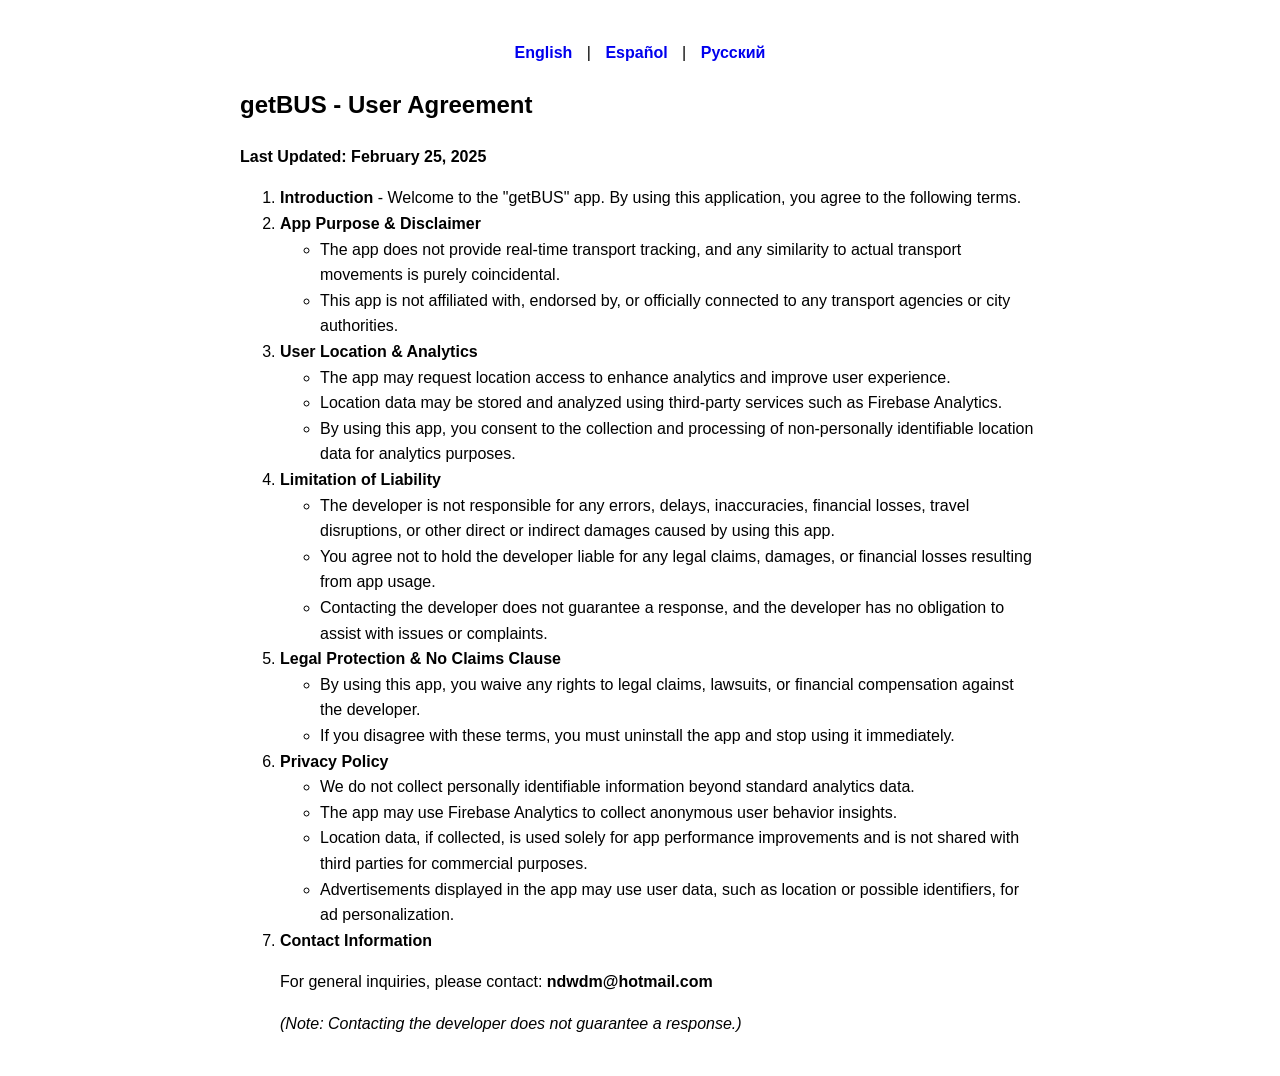
<file: getBUS_user_agreement.html>
<!DOCTYPE html>
<html lang="en">
<head>
    <meta charset="UTF-8">
    <meta name="viewport" content="width=device-width, initial-scale=1.0">
    <title>getBUS - User Agreement</title>
    <style>
        body { font-family: Arial, sans-serif; margin: 40px; line-height: 1.6; }
        .container { max-width: 800px; margin: auto; }
        .language-selector { text-align: center; margin-bottom: 20px; }
        .language-selector a { margin: 0 10px; text-decoration: none; font-weight: bold; }
        .agreement { display: none; }
        .active { display: block; }
    </style>
    <script>
        function showAgreement(lang) {
            document.querySelectorAll('.agreement').forEach(el => el.classList.remove('active'));
            document.getElementById(lang).classList.add('active');
        }
    </script>
</head>
<body>

<div class="container">
    <div class="language-selector">
        <a href="#" onclick="showAgreement('english'); return false;">English</a> |
        <a href="#" onclick="showAgreement('spanish'); return false;">Español</a> |
        <a href="#" onclick="showAgreement('russian'); return false;">Русский</a>
    </div>

    <!-- English Agreement -->
    <div id="english" class="agreement active">
        <h2>getBUS - User Agreement</h2>
        <p><strong>Last Updated: February 25, 2025</strong></p>
        <ol>
            <li><strong>Introduction</strong> - Welcome to the "getBUS" app. By using this application, you agree to the following terms.</li>
            <li><strong>App Purpose & Disclaimer</strong>
                <ul>
                    <li>The app does not provide real-time transport tracking, and any similarity to actual transport movements is purely coincidental.</li>
                    <li>This app is not affiliated with, endorsed by, or officially connected to any transport agencies or city authorities.</li>
                </ul>
            </li>
            <li><strong>User Location & Analytics</strong>
                <ul>
                    <li>The app may request location access to enhance analytics and improve user experience.</li>
                    <li>Location data may be stored and analyzed using third-party services such as Firebase Analytics.</li>
                    <li>By using this app, you consent to the collection and processing of non-personally identifiable location data for analytics purposes.</li>
                </ul>
            </li>
            <li><strong>Limitation of Liability</strong>
                <ul>
                    <li>The developer is not responsible for any errors, delays, inaccuracies, financial losses, travel disruptions, or other direct or indirect damages caused by using this app.</li>
                    <li>You agree not to hold the developer liable for any legal claims, damages, or financial losses resulting from app usage.</li>
                    <li>Contacting the developer does not guarantee a response, and the developer has no obligation to assist with issues or complaints.</li>
                </ul>
            </li>
            <li><strong>Legal Protection & No Claims Clause</strong>
                <ul>
                    <li>By using this app, you waive any rights to legal claims, lawsuits, or financial compensation against the developer.</li>
                    <li>If you disagree with these terms, you must uninstall the app and stop using it immediately.</li>
                </ul>
            </li>
            <li><strong>Privacy Policy</strong>
                <ul>
                    <li>We do not collect personally identifiable information beyond standard analytics data.</li>
                    <li>The app may use Firebase Analytics to collect anonymous user behavior insights.</li>
                    <li>Location data, if collected, is used solely for app performance improvements and is not shared with third parties for commercial purposes.</li>
                    <li>Advertisements displayed in the app may use user data, such as location or possible identifiers, for ad personalization.</li>
                </ul>
            </li>
            <li><strong>Contact Information</strong>
                <p>For general inquiries, please contact: <strong>ndwdm@hotmail.com</strong></p>
                <p><em>(Note: Contacting the developer does not guarantee a response.)</em></p>
            </li>
        </ol>
    </div>

    <!-- Spanish Agreement -->
    <div id="spanish" class="agreement">
        <h2>getBUS - Acuerdo de Usuario</h2>
        <p><strong>Última actualización: 25 de febrero de 2025</strong></p>
        <ol>
            <li><strong>Introducción</strong> - Bienvenido a la aplicación "getBUS". Al utilizar esta aplicación, usted acepta los siguientes términos.</li>
            <li><strong>Propósito y Descargo de Responsabilidad</strong>
                <ul>
                    <li>La aplicación no proporciona seguimiento de transporte en tiempo real, y cualquier coincidencia con movimientos reales es puramente casual.</li>
                    <li>Esta aplicación no está afiliada, respaldada ni conectada oficialmente con ninguna agencia de transporte o autoridad municipal.</li>
                </ul>
            </li>
            <li><strong>Ubicación y análisis del usuario</strong>
                <ul>
                    <li>La aplicación puede solicitar acceso a la ubicación para mejorar los análisis y la experiencia del usuario.</li>
                    <li>Los datos de ubicación pueden almacenarse y analizarse mediante servicios de terceros como Firebase Analytics.</li>
                    <li>Al utilizar esta aplicación, acepta la recopilación y el procesamiento de datos de ubicación no personalmente identificables para fines analíticos.</li>
                </ul>
            </li>
            <li><strong>Limitación de responsabilidad</strong>
                <ul>
                    <li>El desarrollador no es responsable de ningún error, demora, inexactitud, pérdida financiera, interrupción de viajes u otros daños directos o indirectos causados ​​por el uso de esta aplicación.</li>
                    <li>Acepta no responsabilizar al desarrollador por ningún reclamo legal, daño o pérdida financiera que resulte del uso de la aplicación.</li>
                    <li>Comunicarse con el desarrollador no garantiza una respuesta, y el desarrollador no tiene la obligación de ayudar con problemas o quejas.</li>
                </ul>
            </li>
            <li><strong>Cláusula de protección legal y no presentación de reclamos</strong>
                <ul>
                    <li>Al usar esta aplicación, renuncia a cualquier derecho a reclamos legales, demandas o compensación financiera contra el desarrollador.</li>
                    <li>Si no está de acuerdo con estos términos, debe desinstalar la aplicación y dejar de usarla de inmediato.</li>
                </ul>
            </li>
            <li><strong>Política de privacidad</strong>
                <ul>
                    <li>No recopilamos información de identificación personal más allá de los datos analíticos estándar.</li>
                    <li>La aplicación puede usar Firebase Analytics para recopilar información anónima sobre el comportamiento del usuario.</li>
                    <li>Los datos de ubicación, si se recopilan, se utilizan únicamente para mejorar el rendimiento de la aplicación y no se comparten con terceros con fines comerciales.</li>
                    <li>Los anuncios que se muestran en la aplicación pueden usar datos del usuario, como la ubicación o posibles identificadores, para la personalización de anuncios.</li>
                </ul>
            </li>
            <li><strong>Información de contacto</strong>
                <p>Para consultas generales, comuníquese con: <strong>ndwdm@hotmail.com</strong></p>
                <p><em>(Nota: Comunicarse con el desarrollador no garantiza una respuesta).</em></p>
            </li>
        </ol>
    </div>

    <!-- Russian Agreement -->
    <div id="russian" class="agreement">
        <h2>getBUS - Пользовательское соглашение</h2>
        <p><strong>Обновлено: 25 февраля, 2025</strong></p>
        <ol>
            <li><strong>Вводная часть</strong> - Добро пожаловать в приложение «getBUS». Используя это приложение, вы соглашаетесь со следующими условиями.</li>
            <li><strong>Назначение приложения и отказ от ответственности</strong>
                <ul>
                    <li>Приложение не обеспечивает отслеживание транспорта в режиме реального времени, и любое сходство с реальными перемещениями транспорта является чисто случайным.</li>
                    <li>Приложение не связано официально ни с какими транспортными агентствами или городскими властями.</li>
                </ul>
            </li>
            <li><strong>Местоположение пользователя и аналитика</strong>
                <ul>
                    <li>Приложение может запрашивать доступ к местоположению для улучшения аналитики и улучшения пользовательского опыта.</li>
                    <li>Данные о местоположении могут храниться и анализироваться с использованием сторонних сервисов, таких как Firebase Analytics.</li>
                    <li>Используя это приложение, вы даете согласие на сбор и обработку неперсоноидентифицируемых данных о местоположении в аналитических целях.</li>
                </ul>
            </li>
            <li><strong>Ограничение ответственности</strong>
                <ul>
                    <li>Разработчик не несет ответственности за какие-либо ошибки, задержки, неточности, финансовые потери, сбои в поездках или другой прямой или косвенный ущерб, вызванный использованием этого приложения.</li>
                    <li>Вы соглашаетесь не возлагать на разработчика ответственность за любые юридические претензии, убытки или финансовые потери, возникшие в результате использования приложения.</li>
                    <li>Обращение к разработчику не гарантирует ответа, и разработчик не обязан помогать с проблемами или жалобами.</li>
                </ul>
            </li>
            <li><strong>Правовая защита и положение об отсутствии претензий</strong>
                <ul>
                    <li>Используя это приложение, вы отказываетесь от любых прав на юридические претензии, иски или финансовую компенсацию против разработчика.</li>
                    <li>Если вы не согласны с этими условиями, вам следует немедленно удалить приложение и прекратить его использование.</li>
                </ul>
            </li>
            <li><strong>Политика конфиденциальности</strong>
                <ul>
                    <li>Мы не собираем персональные данные, выходящие за рамки стандартных аналитических данных.</li>
                    <li>Приложение может использовать Firebase Analytics для сбора анонимной информации о поведении пользователей.</li>
                    <li>Данные о местоположении, если они собираются, используются исключительно для улучшения производительности приложения и не передаются третьим лицам в коммерческих целях.</li>
                    <li>Рекламные объявления, отображаемые в приложении, могут использовать данные пользователя, такие как местоположение или возможные идентификаторы, для персонализации рекламы.</li>
                </ul>
            </li>
            <li><strong>Контактная информация</strong>
                <p>По общим вопросам обращайтесь: <strong>ndwdm@hotmail.com</strong></p>
                <p><em>(Примечание: Обращение к разработчику не гарантирует ответа.)</em></p>
            </li>
        </ol>
    </div>

</div>

</body>
</html>
</file>
